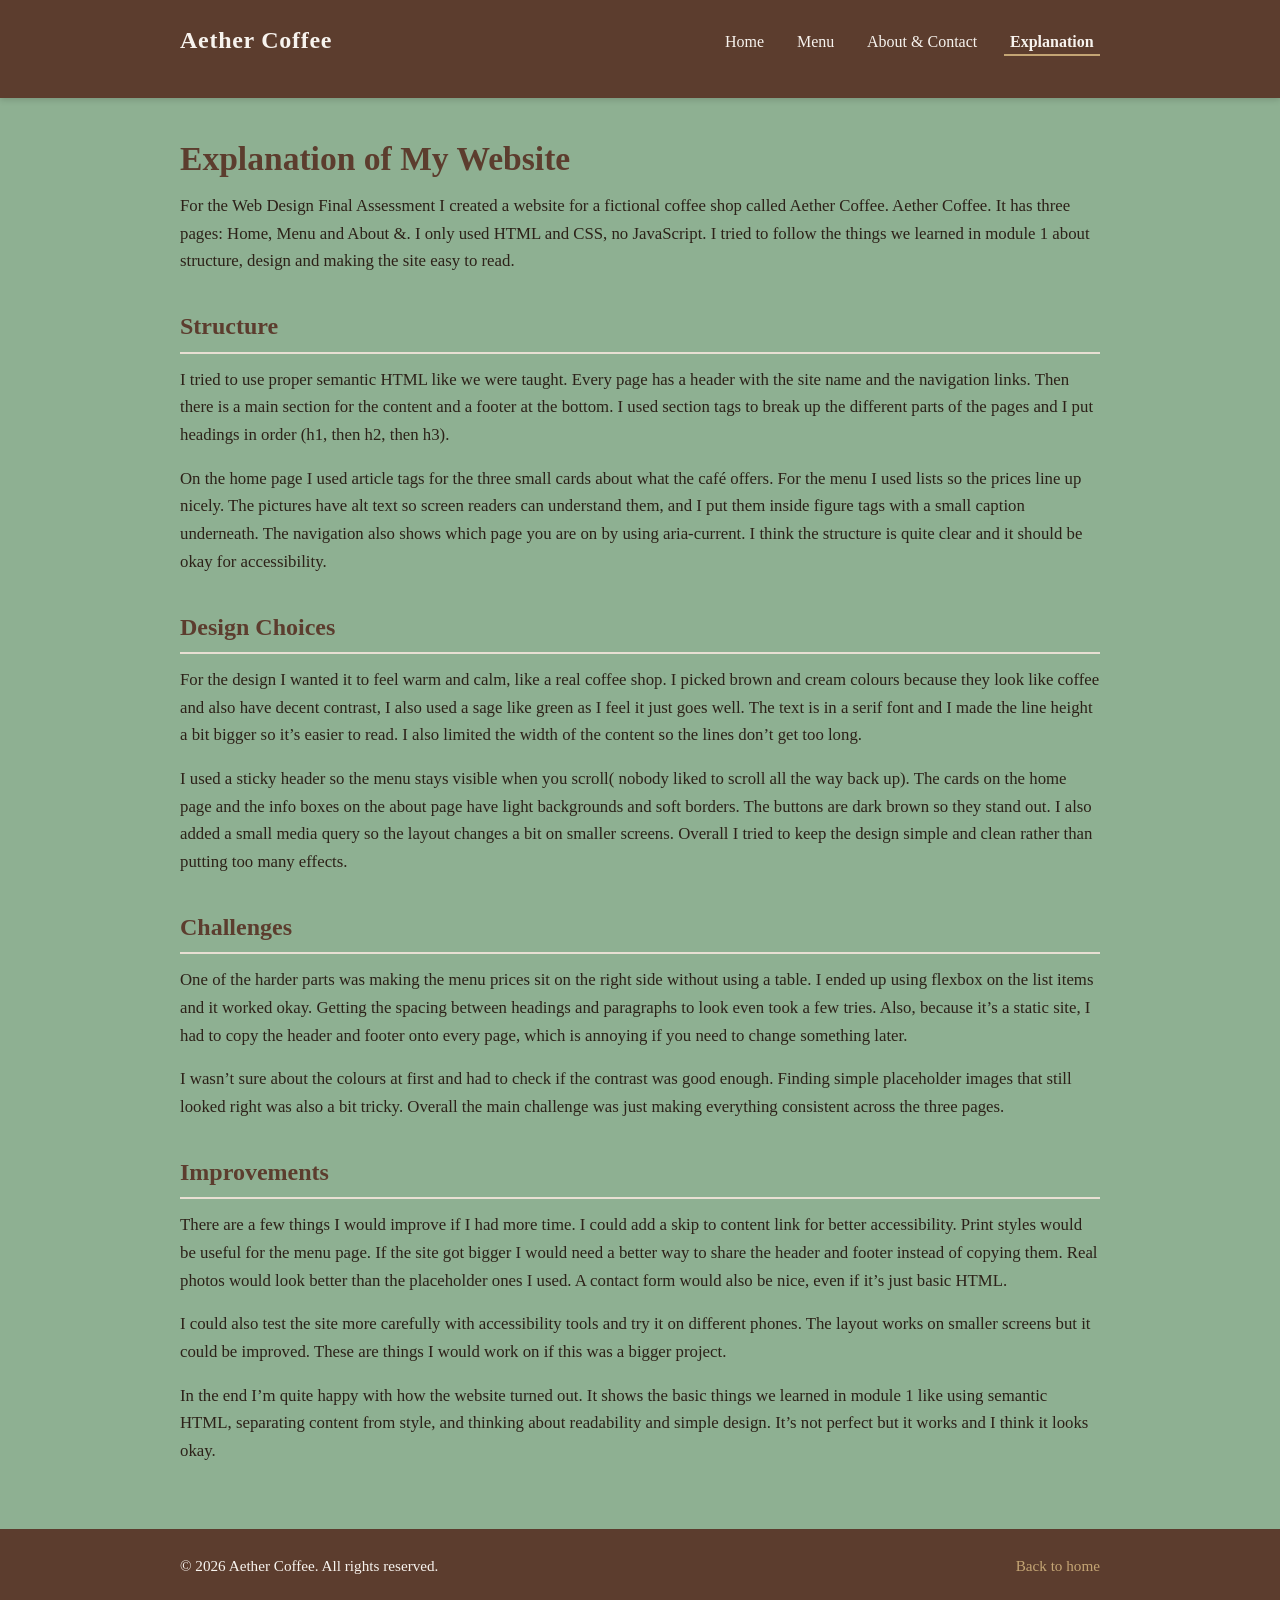
<file: about.html>
<!DOCTYPE html>
<html lang="en">
<head>
  <meta charset="UTF-8">
  <meta name="viewport" content="width=device-width, initial-scale=1.0">
  <meta name="description" content="Explanation of the Aether Coffee website design.">
  <title>Explanation – Aether Coffee</title>
  <link rel="stylesheet" href="script.css">
</head>
<body>
  <header>
    <div class="container">
      <p class="site-title"><a href="index.html">Aether Coffee</a></p>
      <nav aria-label="Main navigation">
        <ul>
          <li><a href="index.html">Home</a></li>
          <li><a href="menu.html">Menu</a></li>
          <li><a href="about.html">About &amp; Contact</a></li>
          <li><a href="explanation.html" aria-current="page">Explanation</a></li>
        </ul>
      </nav>
    </div>
  </header>

  <main>
    <div class="container">
      <h1>Explanation of My Website</h1>

      <section>
        <p>
          For the Web Design Final Assessment I created a website for a fictional coffee shop called Aether Coffee. Aether Coffee. 
          It has three pages: Home, Menu and About &amp;. I only used HTML and CSS, no JavaScript. 
          I tried to follow the things we learned in module 1 about structure, design and making the site easy to read.
        </p>
      </section>

      <section>
        <h2>Structure</h2>
        <p>
          I tried to use proper semantic HTML like we were taught. Every page has a header with the site name 
          and the navigation links. Then there is a main section for the content and a footer at the bottom. 
          I used section tags to break up the different parts of the pages and I put headings in order (h1, then h2, then h3).
        </p>
        <p>
          On the home page I used article tags for the three small cards about what the café offers. 
          For the menu I used lists so the prices line up nicely. The pictures have alt text so screen readers 
          can understand them, and I put them inside figure tags with a small caption underneath. 
          The navigation also shows which page you are on by using aria-current. I think the structure is quite 
          clear and it should be okay for accessibility.
        </p>
      </section>

      <section>
        <h2>Design Choices</h2>
        <p>
          For the design I wanted it to feel warm and calm, like a real coffee shop. I picked brown and cream 
          colours because they look like coffee and also have decent contrast, I also used a sage like green as I feel it just goes well. The text is in a serif font and 
          I made the line height a bit bigger so it’s easier to read. I also limited the width of the content 
          so the lines don’t get too long.
        </p>
        <p>
          I used a sticky header so the menu stays visible when you scroll( nobody liked to scroll all the way back up). The cards on the home page and the 
          info boxes on the about page have light backgrounds and soft borders. The buttons are dark brown so 
          they stand out. I also added a small media query so the layout changes a bit on smaller screens. 
          Overall I tried to keep the design simple and clean rather than putting too many effects.
        </p>
      </section>

      <section>
        <h2>Challenges</h2>
        <p>
          One of the harder parts was making the menu prices sit on the right side without using a table. 
          I ended up using flexbox on the list items and it worked okay. Getting the spacing between headings 
          and paragraphs to look even took a few tries. Also, because it’s a static site, I had to copy the 
          header and footer onto every page, which is annoying if you need to change something later.
        </p>
        <p>
          I wasn’t sure about the colours at first and had to check if the contrast was good enough. 
          Finding simple placeholder images that still looked right was also a bit tricky. Overall the main 
          challenge was just making everything consistent across the three pages.
        </p>
      </section>

      <section>
        <h2>Improvements</h2>
        <p>
          There are a few things I would improve if I had more time. I could add a skip to content link for 
          better accessibility. Print styles would be useful for the menu page. If the site got bigger I would 
          need a better way to share the header and footer instead of copying them. Real photos would look better 
          than the placeholder ones I used. A contact form would also be nice, even if it’s just basic HTML.
        </p>
        <p>
          I could also test the site more carefully with accessibility tools and try it on different phones. 
          The layout works on smaller screens but it could be improved. These are things I would work on if 
          this was a bigger project.
        </p>
      </section>

      <section>
        <p>
          In the end I’m quite happy with how the website turned out. It shows the basic things we learned in 
          module 1 like using semantic HTML, separating content from style, and thinking about readability and 
          simple design. It’s not perfect but it works and I think it looks okay.
        </p>
      </section>
    </div>
  </main>

  <footer>
    <div class="container footer-content">
      <p>&copy; 2026 Aether Coffee. All rights reserved.</p>
      <p><a href="index.html">Back to home</a></p>
    </div>
  </footer>
</body>
</html>
</file>
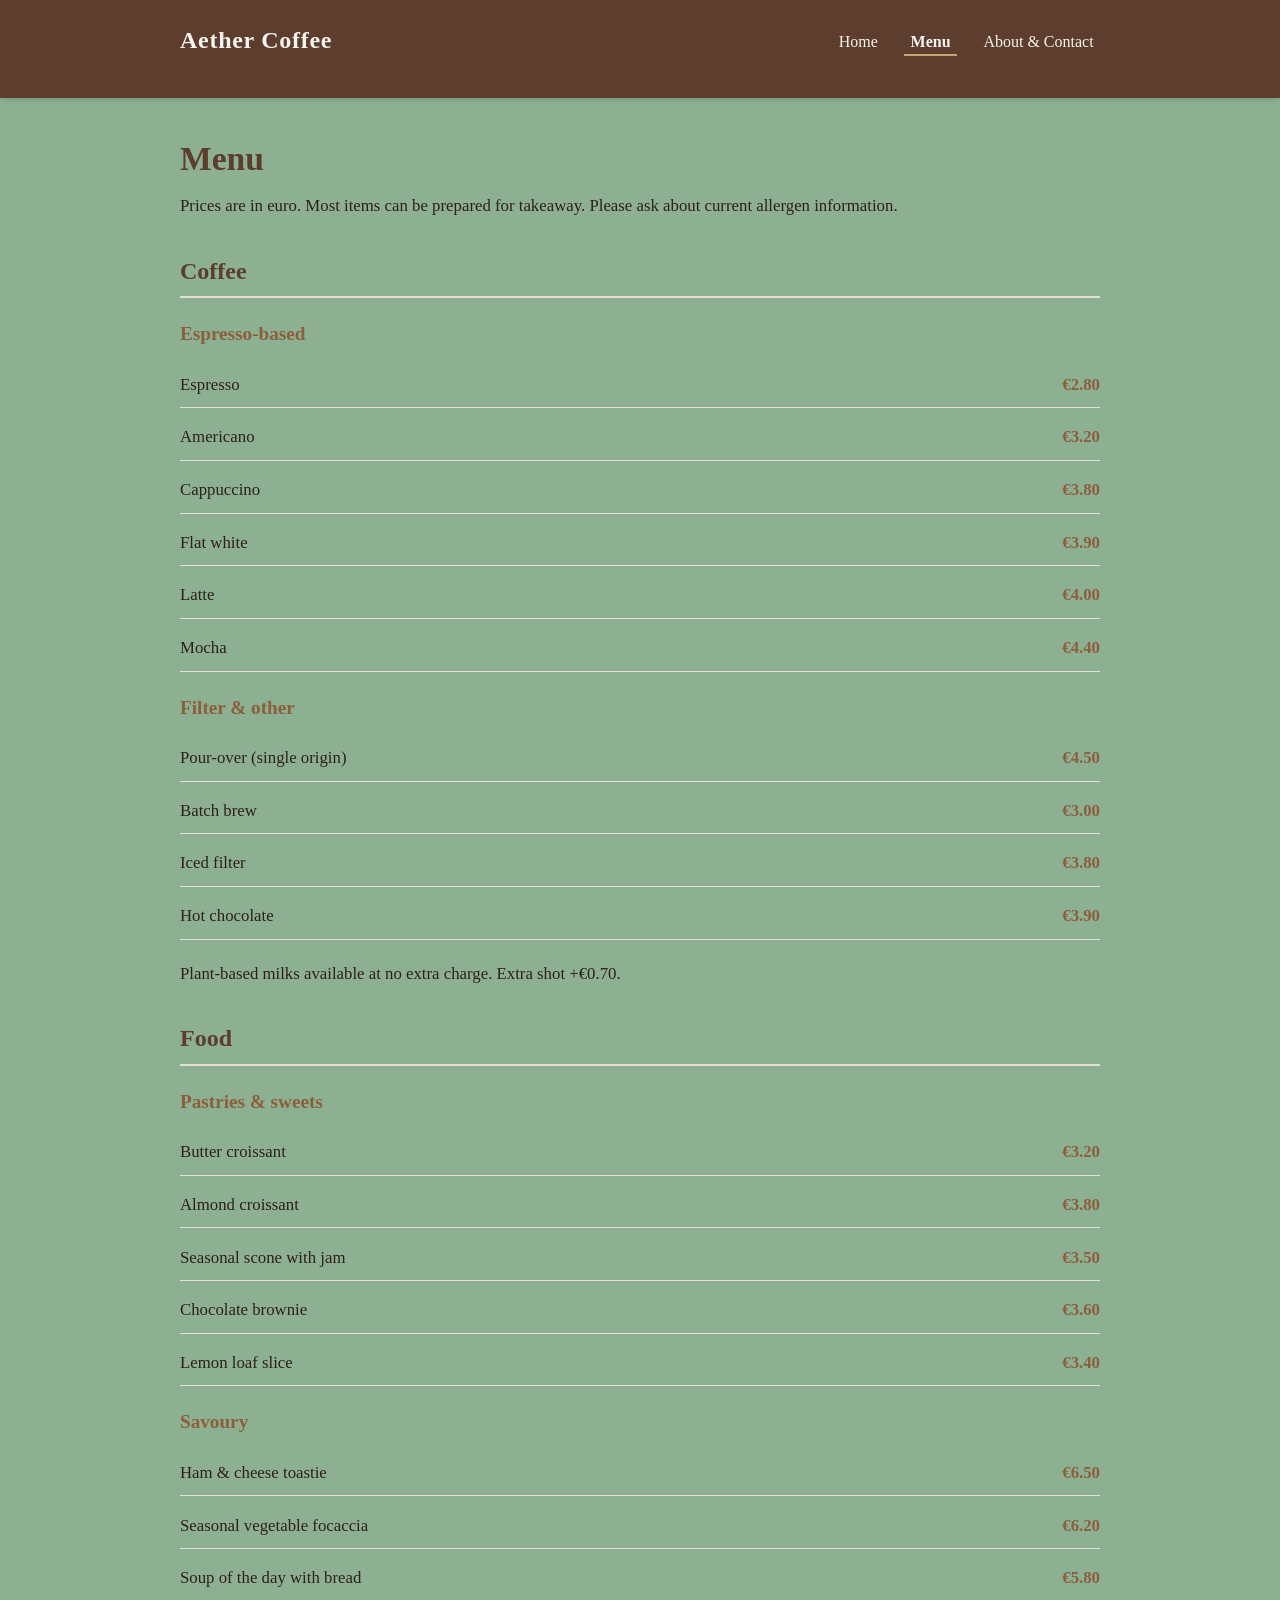
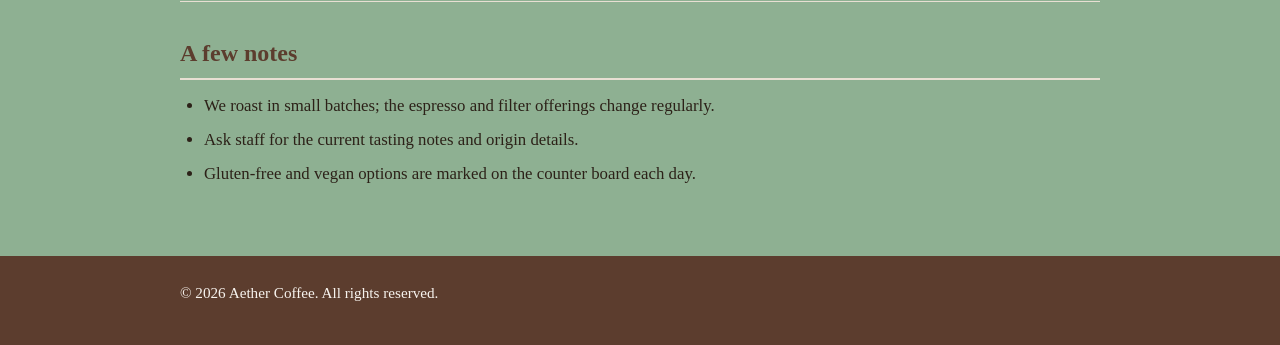
<file: menu.html>
<!DOCTYPE html>
<html lang="en">
<head>
  <meta charset="UTF-8">
  <meta name="viewport" content="width=device-width, initial-scale=1.0">
  <meta name="description" content="Menu at Aether Coffee – espresso, filter coffee, pastries and light food.">
  <title>Menu – Aether Coffee</title>
  <link rel="stylesheet" href="script.css">
</head>
<body>
  <header>
    <div class="container">
      <p class="site-title"><a href="index.html">Aether Coffee</a></p>
      <nav aria-label="Main navigation">
        <ul>
          <li><a href="index.html">Home</a></li>
          <li><a href="menu.html" aria-current="page">Menu</a></li>
            <li><a href="about.html">About & Contact</a></li>
        </ul>
      </nav>
    </div>
  </header>

  <main>
    <div class="container">
      <h1>Menu</h1>
      <p>
        Prices are in euro. Most items can be prepared for takeaway.
        Please ask about current allergen information.
      </p>

      <section aria-labelledby="coffee-heading">
        <h2 id="coffee-heading">Coffee</h2>

        <h3>Espresso-based</h3>
        <ul class="menu-list">
          <li><span>Espresso</span> <span class="price">€2.80</span></li>
          <li><span>Americano</span> <span class="price">€3.20</span></li>
          <li><span>Cappuccino</span> <span class="price">€3.80</span></li>
          <li><span>Flat white</span> <span class="price">€3.90</span></li>
          <li><span>Latte</span> <span class="price">€4.00</span></li>
          <li><span>Mocha</span> <span class="price">€4.40</span></li>
        </ul>

        <h3>Filter &amp; other</h3>
        <ul class="menu-list">
          <li><span>Pour-over (single origin)</span> <span class="price">€4.50</span></li>
          <li><span>Batch brew</span> <span class="price">€3.00</span></li>
          <li><span>Iced filter</span> <span class="price">€3.80</span></li>
          <li><span>Hot chocolate</span> <span class="price">€3.90</span></li>
        </ul>

        <p>
          Plant-based milks available at no extra charge. Extra shot +€0.70.
        </p>
      </section>

      <section aria-labelledby="food-heading">
        <h2 id="food-heading">Food</h2>

        <h3>Pastries &amp; sweets</h3>
        <ul class="menu-list">
          <li><span>Butter croissant</span> <span class="price">€3.20</span></li>
          <li><span>Almond croissant</span> <span class="price">€3.80</span></li>
          <li><span>Seasonal scone with jam</span> <span class="price">€3.50</span></li>
          <li><span>Chocolate brownie</span> <span class="price">€3.60</span></li>
          <li><span>Lemon loaf slice</span> <span class="price">€3.40</span></li>
        </ul>

        <h3>Savoury</h3>
        <ul class="menu-list">
          <li><span>Ham &amp; cheese toastie</span> <span class="price">€6.50</span></li>
          <li><span>Seasonal vegetable focaccia</span> <span class="price">€6.20</span></li>
          <li><span>Soup of the day with bread</span> <span class="price">€5.80</span></li>
        </ul>
      </section>

      <section aria-labelledby="notes-heading">
        <h2 id="notes-heading">A few notes</h2>
        <ul>
          <li>We roast in small batches; the espresso and filter offerings change regularly.</li>
          <li>Ask staff for the current tasting notes and origin details.</li>
          <li>Gluten-free and vegan options are marked on the counter board each day.</li>
        </ul>
      </section>
    </div>
  </main>

  <footer>
    <div class="container footer-content">
      <p>&copy; 2026 Aether Coffee. All rights reserved.</p>
    </div>
  </footer>
</body>
</html>
</file>
<file: script.css>
/* ===== Base & Typography ===== */
*,
*::before,
*::after {
  box-sizing: border-box;
  margin: 0;
  padding: 0;
}

html {
  font-size: 100%;
  scroll-behavior: smooth;
}

body {
  font-family: Georgia, "Times New Roman", serif;
  font-size: 1.05rem;
  line-height: 1.65;
  color: #2c2118;
  background-color: #8eb092;
  min-height: 100vh;
  display: flex;
  flex-direction: column;
}

/* Readable measure */
.container {
  width: 100%;
  max-width: 960px;
  margin: 0 auto;
  padding: 0 1.25rem;
}

/* ===== Colour palette (warm, coffee-inspired, good contrast) ===== */
:root {
  --ink: #2c2118;
  --cream: #f7f3ee;
  --sand: #e8dfd3;
  --caramel: #c4a574;
  --roast: #5c3d2e;
  --accent: #8b5e3c;
  --white: #ffffff;
}

/* ===== Header & Navigation ===== */
header {
  background-color: var(--roast);
  color: var(--cream);
  padding: 1rem 0;
  position: sticky;
  top: 0;
  z-index: 100;
  box-shadow: 0 2px 6px rgba(0, 0, 0, 0.15);
}

header .container {
  display: flex;
  flex-wrap: wrap;
  align-items: center;
  justify-content: space-between;
  gap: 1rem;
}

.site-title {
  font-size: 1.5rem;
  font-weight: bold;
  letter-spacing: 0.03em;
}

.site-title a {
  color: var(--cream);
  text-decoration: none;
}

.site-title a:hover,
.site-title a:focus {
  color: var(--caramel);
  outline: none;
}

nav ul {
  list-style: none;
  display: flex;
  flex-wrap: wrap;
  gap: 1.25rem;
}

nav a {
  color: var(--cream);
  text-decoration: none;
  font-size: 1rem;
  padding: 0.25rem 0.4rem;
  border-bottom: 2px solid transparent;
  transition: border-color 0.2s ease, color 0.2s ease;
}

nav a:hover,
nav a:focus {
  border-bottom-color: var(--caramel);
  color: var(--caramel);
  outline: none;
}

nav a[aria-current="page"] {
  border-bottom-color: var(--caramel);
  font-weight: bold;
}

/* ===== Main content ===== */
main {
  flex: 1;
  padding: 2.5rem 0 3rem;
}

h1 {
  font-size: 2.1rem;
  line-height: 1.25;
  color: var(--roast);
  margin-bottom: 0.75rem;
}

h2 {
  font-size: 1.5rem;
  color: var(--roast);
  margin: 2rem 0 0.75rem;
  padding-bottom: 0.3rem;
  border-bottom: 2px solid var(--sand);
}

h3 {
  font-size: 1.2rem;
  color: var(--accent);
  margin: 1.25rem 0 0.4rem;
}

p {
  margin-bottom: 1rem;
}

/* ===== Hero section ===== */
.hero {
  background-color: var(--sand);
  border-radius: 8px;
  padding: 2rem 1.5rem;
  margin-bottom: 2rem;
  text-align: center;
}

.hero p {
  max-width: 36em;
  margin-left: auto;
  margin-right: auto;
  font-size: 1.1rem;
}

/* ===== Images ===== */
figure {
  margin: 1.5rem 0;
}

img {
  max-width: 100%;
  height: auto;
  display: block;
  border-radius: 6px;
}

figcaption {
  font-size: 0.9rem;
  color: #5a4a3a;
  margin-top: 0.4rem;
  font-style: italic;
}

/* ===== Lists ===== */
ul, ol {
  margin: 0.75rem 0 1.25rem 1.5rem;
}

li {
  margin-bottom: 0.4rem;
}

.menu-list {
  list-style: none;
  margin-left: 0;
}

.menu-list li {
  display: flex;
  justify-content: space-between;
  gap: 1rem;
  padding: 0.55rem 0;
  border-bottom: 1px solid var(--sand);
}

.menu-list .price {
  font-weight: bold;
  color: var(--accent);
  white-space: nowrap;
}

/* ===== Cards / featured ===== */
.featured {
  display: flex;
  flex-wrap: wrap;
  gap: 1.5rem;
  margin: 1.5rem 0;
}

.card {
  background-color: var(--white);
  border: 1px solid var(--sand);
  border-radius: 8px;
  padding: 1.25rem;
  flex: 1 1 240px;
  box-shadow: 0 1px 4px rgba(0, 0, 0, 0.06);
}

.card h3 {
  margin-top: 0;
}

/* ===== Call to action ===== */
.cta {
  display: inline-block;
  margin-top: 0.75rem;
  padding: 0.65rem 1.4rem;
  background-color: var(--roast);
  color: var(--cream);
  text-decoration: none;
  border-radius: 4px;
  font-weight: bold;
  transition: background-color 0.2s ease;
}

.cta:hover,
.cta:focus {
  background-color: var(--accent);
  outline: 2px solid var(--caramel);
  outline-offset: 2px;
}

/* ===== Contact / info blocks ===== */
.info-grid {
  display: flex;
  flex-wrap: wrap;
  gap: 1.5rem;
  margin: 1.5rem 0;
}

.info-block {
  flex: 1 1 220px;
  background-color: var(--white);
  border: 1px solid var(--sand);
  border-radius: 8px;
  padding: 1.25rem;
}

.info-block h3 {
  margin-top: 0;
}

address {
  font-style: normal;
  line-height: 1.6;
}

/* ===== Footer ===== */
footer {
  background-color: var(--roast);
  color: var(--cream);
  padding: 1.5rem 0;
  margin-top: auto;
  font-size: 0.95rem;
}

footer a {
  color: var(--caramel);
  text-decoration: none;
}

footer a:hover,
footer a:focus {
  text-decoration: underline;
  outline: none;
}

.footer-content {
  display: flex;
  flex-wrap: wrap;
  justify-content: space-between;
  gap: 1rem;
  align-items: center;
}

/* ===== Utility ===== */
.visually-hidden {
  position: absolute;
  width: 1px;
  height: 1px;
  padding: 0;
  margin: -1px;
  overflow: hidden;
  clip: rect(0, 0, 0, 0);
  white-space: nowrap;
  border: 0;
}

/* Simple responsive tweak */
@media (max-width: 600px) {
  h1 {
    font-size: 1.7rem;
  }

  header .container {
    flex-direction: column;
    align-items: flex-start;
  }

  nav ul {
    gap: 0.75rem;
  }
}
</file>
